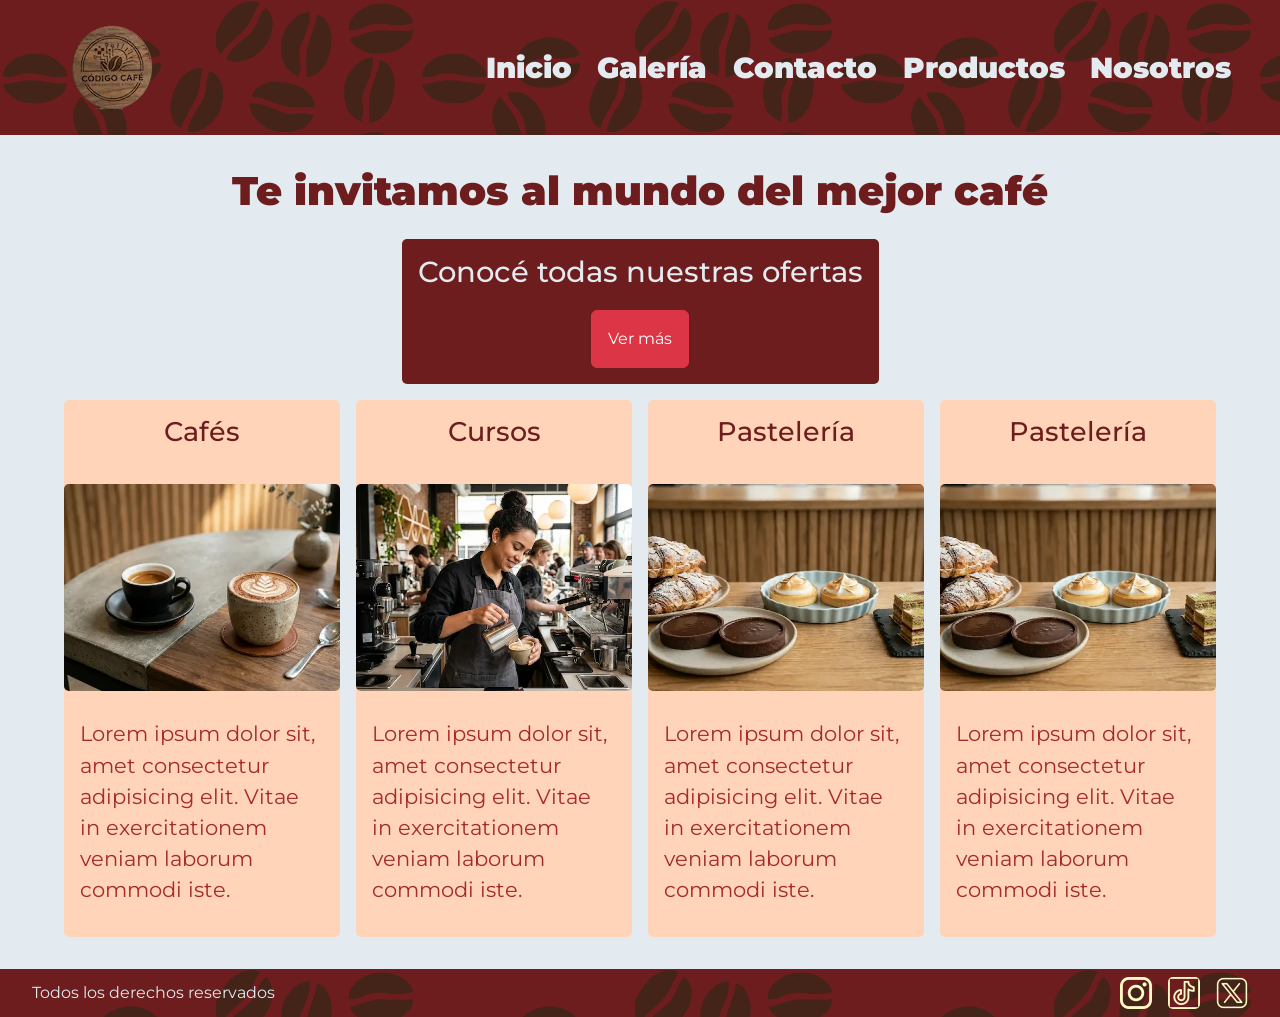
<file: clase5_corrección/index.html>
<!DOCTYPE html>
<html lang="es">
<head>
  <meta charset="UTF-8">
  <meta name="viewport" content="width=device-width, initial-scale=1.0">
  <title>Código Café | Inicio</title>
  <link rel="preconnect" href="https://fonts.googleapis.com">
  <link rel="preconnect" href="https://fonts.gstatic.com" crossorigin>
  <link href="https://fonts.googleapis.com/css2?family=Montserrat:ital,wght@0,100..900;1,100..900&display=swap" rel="stylesheet">
  <link href="https://cdn.jsdelivr.net/npm/bootstrap@5.3.8/dist/css/bootstrap.min.css" rel="stylesheet" integrity="sha384-sRIl4kxILFvY47J16cr9ZwB07vP4J8+LH7qKQnuqkuIAvNWLzeN8tE5YBujZqJLB" crossorigin="anonymous">
  <link rel="stylesheet" href="./css/style.css">
</head>
<body>
  <header>
    <nav class="navbar navbar-expand-lg">
      <div class="container-fluid">
        <a class="navbar-brand" href="./index.html"><img src="./img/logo-header.webp" alt="Logo de Código Café"></a>
        <button class="navbar-toggler hamburguesa" type="button" data-bs-toggle="collapse" data-bs-target="#navbarNav" aria-controls="navbarNav" aria-expanded="false" aria-label="Abrir menú de navegación">☰</button>
        <div class="collapse navbar-collapse" id="navbarNav"><ul class="navbar-nav ms-auto"><li class="nav-item"><a class="nav-link link-menu" aria-current="page" href="./index.html">Inicio</a></li>
<li class="nav-item"><a class="nav-link link-menu" href="./pages/galeria.html">Galería</a></li>
<li class="nav-item"><a class="nav-link link-menu" href="./pages/contacto.html">Contacto</a></li>
<li class="nav-item"><a class="nav-link link-menu" href="./pages/productos.html">Productos</a></li>
<li class="nav-item"><a class="nav-link link-menu" href="./pages/nosotros.html">Nosotros</a></li></ul></div>
      </div>
    </nav>
  </header>
  <main>
    <h1 class="title">Te invitamos al mundo del mejor café</h1>
    <aside class="hero">
      <h2>Conocé todas nuestras ofertas</h2>
      <button type="button" class="btn btn-danger" data-bs-toggle="modal" data-bs-target="#modalOfertas">Ver más</button>
    </aside>
    <section class="contenedor-tarjetas" aria-label="Nuestros servicios y productos">
      <article class="tarjeta"><h2>Cafés</h2><img src="./img/cafes.webp" alt="Tazas de café sobre mesa"><p class="texto">Lorem ipsum dolor sit, amet consectetur adipisicing elit. Vitae in exercitationem veniam laborum commodi iste.</p></article>
      <article class="tarjeta"><h2>Cursos</h2><img src="./img/barista.webp" alt="Barista preparando café"><p class="texto">Lorem ipsum dolor sit, amet consectetur adipisicing elit. Vitae in exercitationem veniam laborum commodi iste.</p></article>
      <article class="tarjeta"><h2>Pastelería</h2><img src="./img/pasteleria.webp" alt="Pastelería de especialidad"><p class="texto">Lorem ipsum dolor sit, amet consectetur adipisicing elit. Vitae in exercitationem veniam laborum commodi iste.</p></article>
      <article class="tarjeta"><h2>Pastelería</h2><img src="./img/pasteleria.webp" alt="Pastelería de especialidad"><p class="texto">Lorem ipsum dolor sit, amet consectetur adipisicing elit. Vitae in exercitationem veniam laborum commodi iste.</p></article>
    </section>
  </main>
  <!-- Modal interactivo de Bootstrap -->
  <div class="modal fade" id="modalOfertas" tabindex="-1" aria-labelledby="modalOfertasLabel" aria-hidden="true">
    <div class="modal-dialog"><div class="modal-content">
      <div class="modal-header"><h2 class="modal-title fs-5" id="modalOfertasLabel">Ofertas de Código Café</h2><button type="button" class="btn-close" data-bs-dismiss="modal" aria-label="Cerrar"></button></div>
      <div class="modal-body">Conocé nuestras promociones en cafés, pastelería y cursos de barista.</div>
      <div class="modal-footer"><button type="button" class="btn btn-secondary" data-bs-dismiss="modal">Cerrar</button><a href="./pages/productos.html" class="btn btn-danger">Ver productos</a></div>
    </div></div>
  </div>
  <footer>
    <p>Todos los derechos reservados</p>
    <ul>
      <li><a href="https://www.instagram.com" target="_blank" rel="noopener noreferrer"><img src="./img/instagram.png" alt="Logo de Instagram"></a></li>
      <li><a href="https://www.tiktok.com" target="_blank" rel="noopener noreferrer"><img src="./img/tiktok.png" alt="Logo de Tik Tok"></a></li>
      <li><a href="https://www.x.com" target="_blank" rel="noopener noreferrer"><img src="./img/x.png" alt="Logo de X"></a></li>
    </ul>
  </footer>
  <script src="https://cdn.jsdelivr.net/npm/bootstrap@5.3.8/dist/js/bootstrap.bundle.min.js" integrity="sha384-FKyoEForCGlyvwx9Hj09JcYn3nv7wiPVlz7YYwJrWVcXK/BmnVDxM+D2scQbITxI" crossorigin="anonymous"></script>
</body>
</html>
</file>
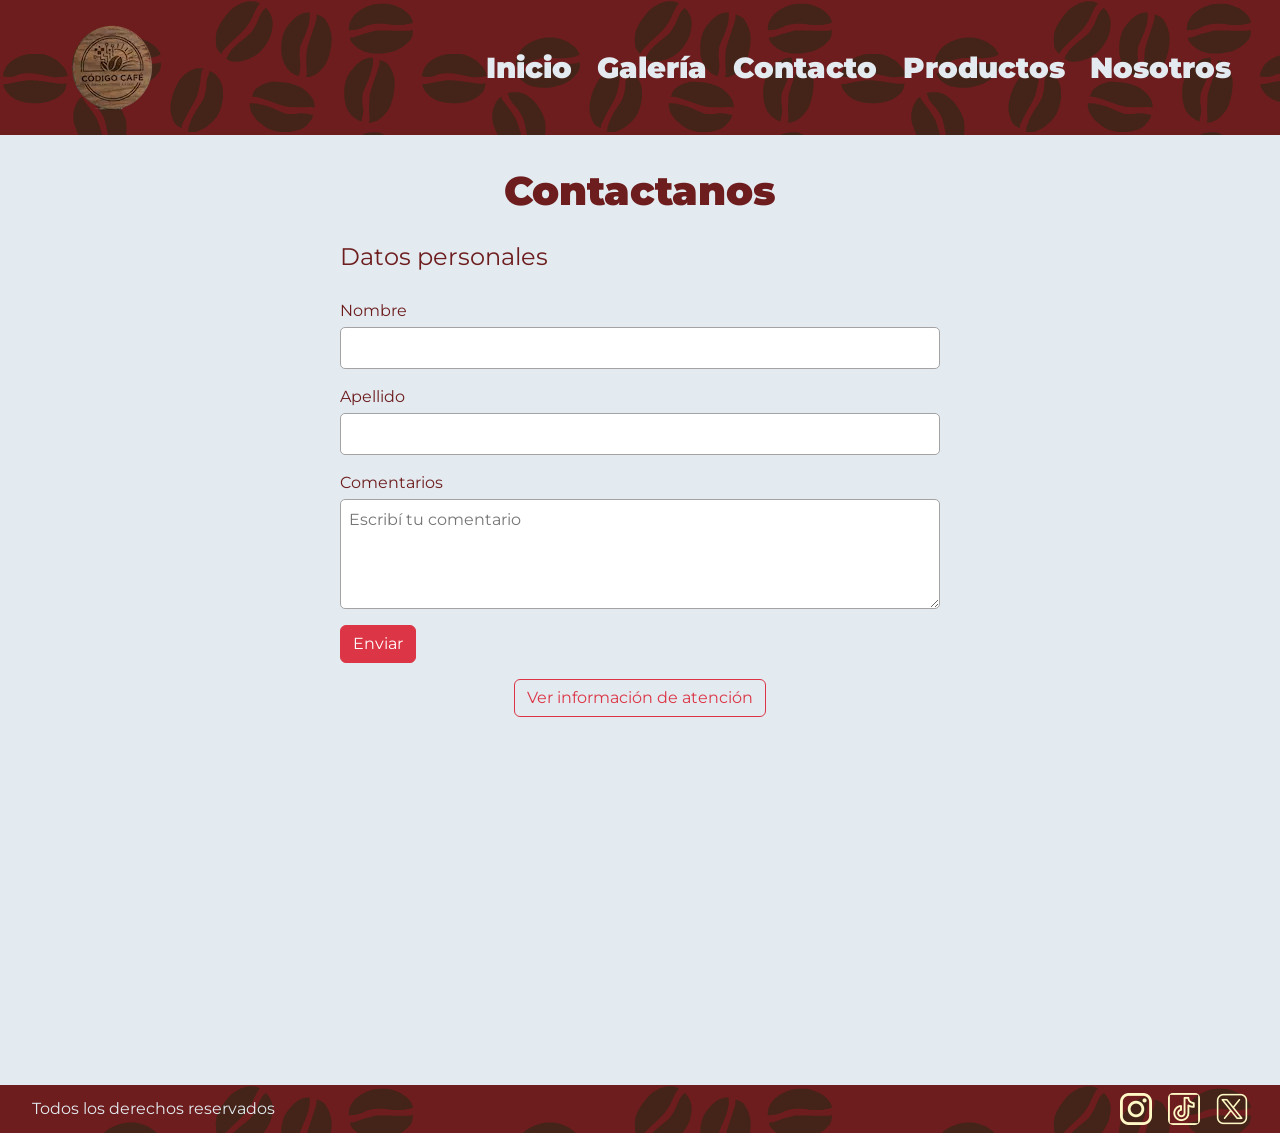
<file: clase5_corrección/pages/contacto.html>
<!DOCTYPE html>
<html lang="es">
<head>
  <meta charset="UTF-8">
  <meta name="viewport" content="width=device-width, initial-scale=1.0">
  <title>Código Café | Contacto</title>
  <link rel="preconnect" href="https://fonts.googleapis.com">
  <link rel="preconnect" href="https://fonts.gstatic.com" crossorigin>
  <link href="https://fonts.googleapis.com/css2?family=Montserrat:ital,wght@0,100..900;1,100..900&display=swap" rel="stylesheet">
  <link href="https://cdn.jsdelivr.net/npm/bootstrap@5.3.8/dist/css/bootstrap.min.css" rel="stylesheet" integrity="sha384-sRIl4kxILFvY47J16cr9ZwB07vP4J8+LH7qKQnuqkuIAvNWLzeN8tE5YBujZqJLB" crossorigin="anonymous">
  <link rel="stylesheet" href="../css/style.css">
</head>
<body>
  <header>
    <nav class="navbar navbar-expand-lg">
      <div class="container-fluid">
        <a class="navbar-brand" href="../index.html"><img src="../img/logo-header.webp" alt="Logo de Código Café"></a>
        <button class="navbar-toggler hamburguesa" type="button" data-bs-toggle="collapse" data-bs-target="#navbarNav" aria-controls="navbarNav" aria-expanded="false" aria-label="Abrir menú de navegación">☰</button>
        <div class="collapse navbar-collapse" id="navbarNav"><ul class="navbar-nav ms-auto"><li class="nav-item"><a class="nav-link link-menu" href="../index.html">Inicio</a></li>
<li class="nav-item"><a class="nav-link link-menu" href="./galeria.html">Galería</a></li>
<li class="nav-item"><a class="nav-link link-menu" aria-current="page" href="./contacto.html">Contacto</a></li>
<li class="nav-item"><a class="nav-link link-menu" href="./productos.html">Productos</a></li>
<li class="nav-item"><a class="nav-link link-menu" href="./nosotros.html">Nosotros</a></li></ul></div>
      </div>
    </nav>
  </header>
  <main>
    <h1 class="title">Contactanos</h1>
    <form action="#" class="formulario-contacto">
      <fieldset><legend>Datos personales</legend><label>Nombre <input type="text" name="nombre"></label><label>Apellido <input type="text" name="apellido"></label></fieldset>
      <label>Comentarios <textarea name="comentario" placeholder="Escribí tu comentario"></textarea></label>
      <button type="submit" class="btn btn-danger mt-3">Enviar</button>
    </form>
    <button type="button" class="btn btn-outline-danger" data-bs-toggle="modal" data-bs-target="#modalHorarios">Ver información de atención</button>
    <div class="modal fade" id="modalHorarios" tabindex="-1" aria-labelledby="modalHorariosLabel" aria-hidden="true"><div class="modal-dialog"><div class="modal-content"><div class="modal-header"><h2 class="modal-title fs-5" id="modalHorariosLabel">Información de atención</h2><button type="button" class="btn-close" data-bs-dismiss="modal" aria-label="Cerrar"></button></div><div class="modal-body">Contactanos para consultar nuestros horarios de atención y conocer más sobre Código Café.</div><div class="modal-footer"><button type="button" class="btn btn-secondary" data-bs-dismiss="modal">Cerrar</button></div></div></div></div>
    <iframe class="mapa-contacto" title="Ubicación en Google Maps" src="https://www.google.com/maps/embed?pb=!1m18!1m12!1m3!1d28482.857375187166!2d-65.24218967221799!3d-26.828589794787757!2m3!1f0!2f0!3f0!3m2!1i1024!2i768!4f13.1!3m3!1m2!1s0x94225c67ac0600d9%3A0xc03e364bcf3e1588!2sClick%20Materiales%20Tecnopor%20(Distribuidor%20KNAUF)!5e0!3m2!1ses-419!2sar!4v1790276773534!5m2!1ses-419!2sar" allowfullscreen loading="lazy" referrerpolicy="strict-origin-when-cross-origin"></iframe>
  </main>
  <footer>
    <p>Todos los derechos reservados</p>
    <ul>
      <li><a href="https://www.instagram.com" target="_blank" rel="noopener noreferrer"><img src="../img/instagram.png" alt="Logo de Instagram"></a></li>
      <li><a href="https://www.tiktok.com" target="_blank" rel="noopener noreferrer"><img src="../img/tiktok.png" alt="Logo de Tik Tok"></a></li>
      <li><a href="https://www.x.com" target="_blank" rel="noopener noreferrer"><img src="../img/x.png" alt="Logo de X"></a></li>
    </ul>
  </footer>
  <script src="https://cdn.jsdelivr.net/npm/bootstrap@5.3.8/dist/js/bootstrap.bundle.min.js" integrity="sha384-FKyoEForCGlyvwx9Hj09JcYn3nv7wiPVlz7YYwJrWVcXK/BmnVDxM+D2scQbITxI" crossorigin="anonymous"></script>
</body>
</html>
</file>
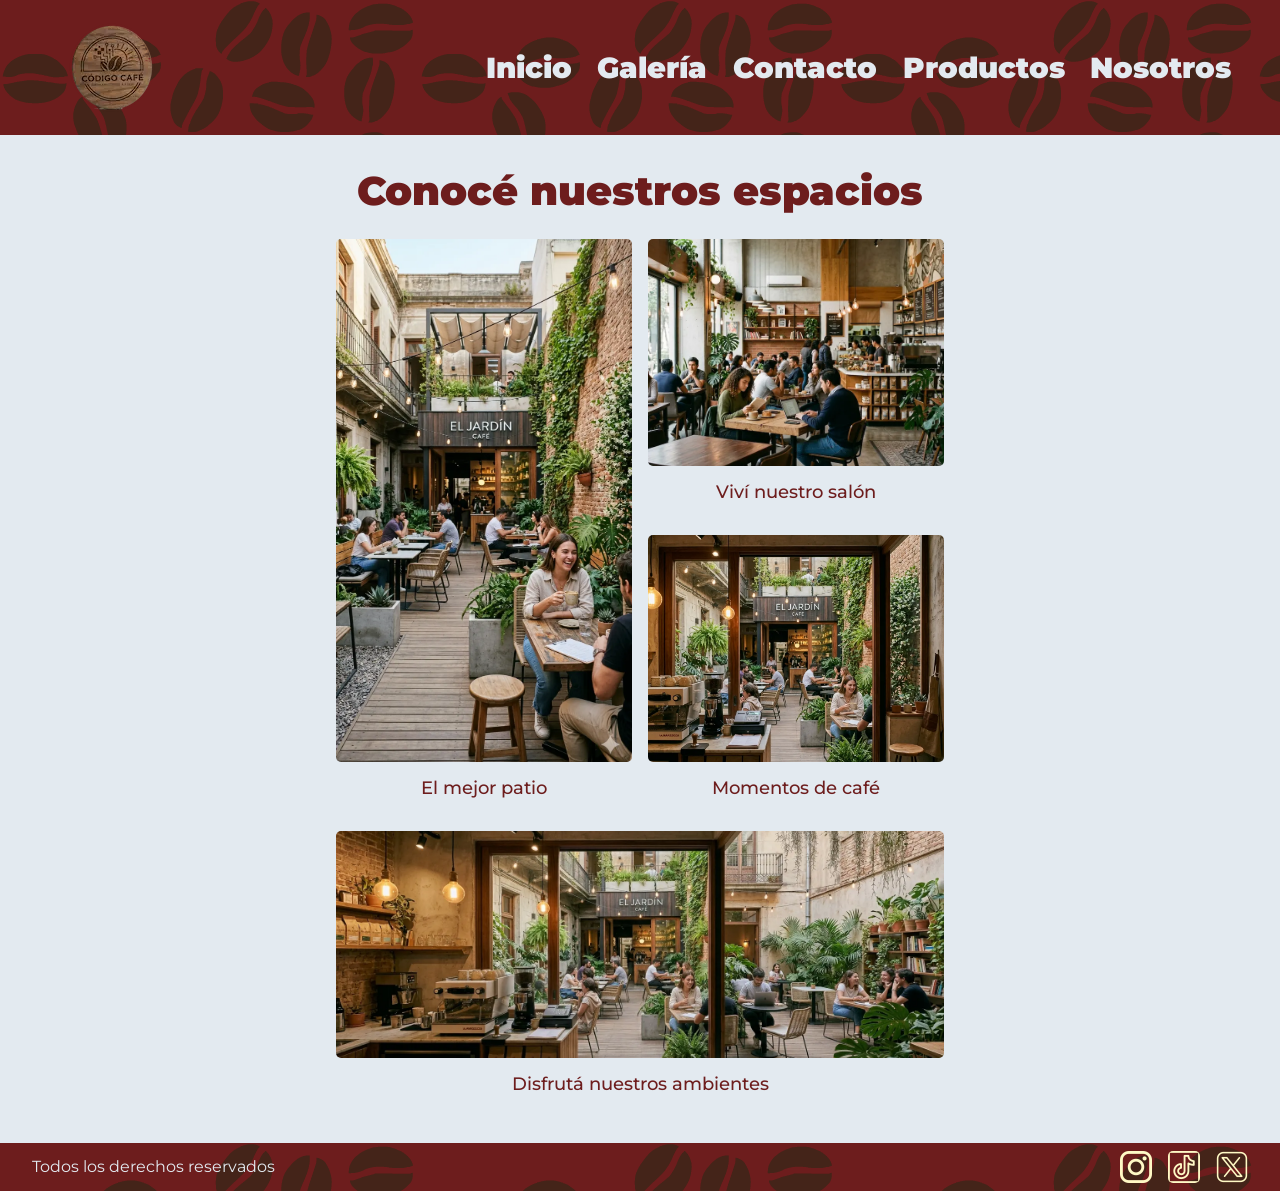
<file: clase5_corrección/pages/galeria.html>
<!DOCTYPE html>
<html lang="es">
<head>
  <meta charset="UTF-8">
  <meta name="viewport" content="width=device-width, initial-scale=1.0">
  <title>Código Café | Galería</title>
  <link rel="preconnect" href="https://fonts.googleapis.com">
  <link rel="preconnect" href="https://fonts.gstatic.com" crossorigin>
  <link href="https://fonts.googleapis.com/css2?family=Montserrat:ital,wght@0,100..900;1,100..900&display=swap" rel="stylesheet">
  <link href="https://cdn.jsdelivr.net/npm/bootstrap@5.3.8/dist/css/bootstrap.min.css" rel="stylesheet" integrity="sha384-sRIl4kxILFvY47J16cr9ZwB07vP4J8+LH7qKQnuqkuIAvNWLzeN8tE5YBujZqJLB" crossorigin="anonymous">
  <link rel="stylesheet" href="../css/style.css">
</head>
<body>
  <header>
    <nav class="navbar navbar-expand-lg">
      <div class="container-fluid">
        <a class="navbar-brand" href="../index.html"><img src="../img/logo-header.webp" alt="Logo de Código Café"></a>
        <button class="navbar-toggler hamburguesa" type="button" data-bs-toggle="collapse" data-bs-target="#navbarNav" aria-controls="navbarNav" aria-expanded="false" aria-label="Abrir menú de navegación">☰</button>
        <div class="collapse navbar-collapse" id="navbarNav"><ul class="navbar-nav ms-auto"><li class="nav-item"><a class="nav-link link-menu" href="../index.html">Inicio</a></li>
<li class="nav-item"><a class="nav-link link-menu" aria-current="page" href="./galeria.html">Galería</a></li>
<li class="nav-item"><a class="nav-link link-menu" href="./contacto.html">Contacto</a></li>
<li class="nav-item"><a class="nav-link link-menu" href="./productos.html">Productos</a></li>
<li class="nav-item"><a class="nav-link link-menu" href="./nosotros.html">Nosotros</a></li></ul></div>
      </div>
    </nav>
  </header>
  <main>
    <h1 class="title">Conocé nuestros espacios</h1>
    <div class="movil">
      <div id="carouselExample" class="carousel slide">
        <div class="carousel-inner">
          <div class="carousel-item active"><img src="../img/interior_1_carrusel.png" class="d-block w-100" alt="Interior del bar"></div>
          <div class="carousel-item"><img src="../img/interior2.webp" class="d-block w-100" alt="Patio al aire libre"></div>
          <div class="carousel-item"><img src="../img/interior_3_carrusel.png" class="d-block w-100" alt="Personas disfrutando café"></div>
        </div>
        <button class="carousel-control-prev" type="button" data-bs-target="#carouselExample" data-bs-slide="prev"><span class="carousel-control-prev-icon" aria-hidden="true"></span><span class="visually-hidden">Anterior</span></button>
        <button class="carousel-control-next" type="button" data-bs-target="#carouselExample" data-bs-slide="next"><span class="carousel-control-next-icon" aria-hidden="true"></span><span class="visually-hidden">Siguiente</span></button>
      </div>
    </div>
    <div class="escritorio"><section class="galeria">
      <figure class="foto-cuadrada-1" tabindex="0"><img src="../img/interior1.webp" alt="Interior del bar"><figcaption>Viví nuestro salón</figcaption></figure>
      <figure class="foto-vertical" tabindex="0"><img src="../img/interior2.webp" alt="Patio al aire libre"><figcaption>El mejor patio</figcaption></figure>
      <figure class="foto-cuadrada-2" tabindex="0"><img src="../img/interior3.webp" alt="Personas disfrutando café"><figcaption>Momentos de café</figcaption></figure>
      <figure class="foto-horizontal" tabindex="0"><img src="../img/interior4.webp" alt="Patio interno y externo del bar"><figcaption>Disfrutá nuestros ambientes</figcaption></figure>
    </section></div>
  </main>
  <footer>
    <p>Todos los derechos reservados</p>
    <ul>
      <li><a href="https://www.instagram.com" target="_blank" rel="noopener noreferrer"><img src="../img/instagram.png" alt="Logo de Instagram"></a></li>
      <li><a href="https://www.tiktok.com" target="_blank" rel="noopener noreferrer"><img src="../img/tiktok.png" alt="Logo de Tik Tok"></a></li>
      <li><a href="https://www.x.com" target="_blank" rel="noopener noreferrer"><img src="../img/x.png" alt="Logo de X"></a></li>
    </ul>
  </footer>
  <script src="https://cdn.jsdelivr.net/npm/bootstrap@5.3.8/dist/js/bootstrap.bundle.min.js" integrity="sha384-FKyoEForCGlyvwx9Hj09JcYn3nv7wiPVlz7YYwJrWVcXK/BmnVDxM+D2scQbITxI" crossorigin="anonymous"></script>
</body>
</html>
</file>
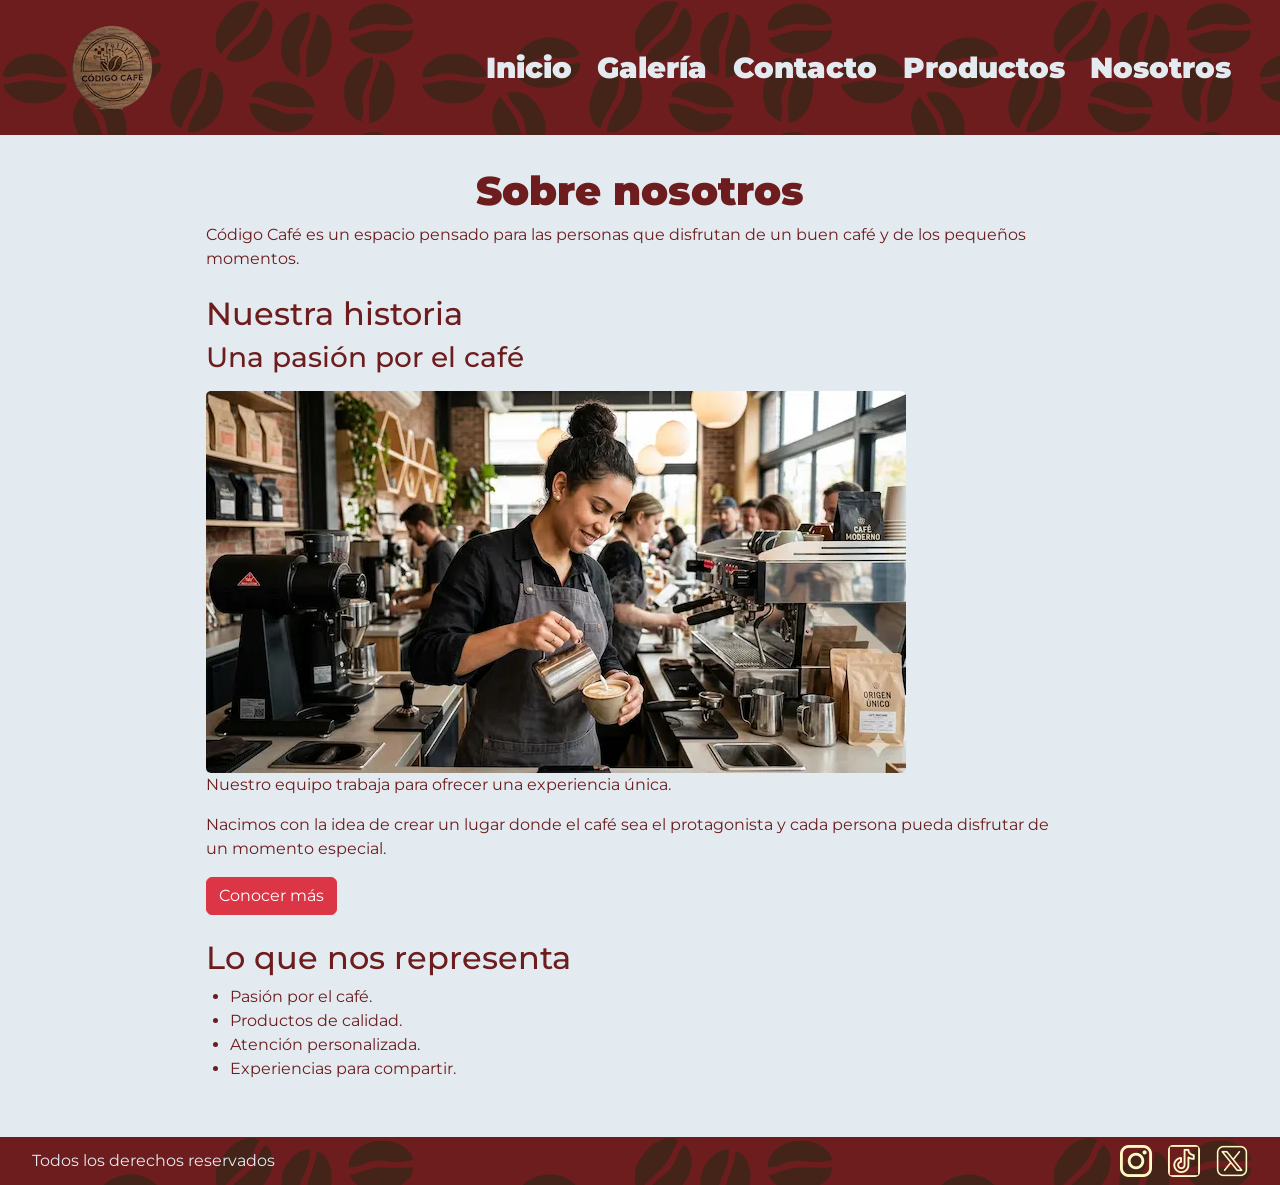
<file: clase5_corrección/pages/nosotros.html>
<!DOCTYPE html>
<html lang="es">
<head>
  <meta charset="UTF-8">
  <meta name="viewport" content="width=device-width, initial-scale=1.0">
  <title>Código Café | Nosotros</title>
  <link rel="preconnect" href="https://fonts.googleapis.com">
  <link rel="preconnect" href="https://fonts.gstatic.com" crossorigin>
  <link href="https://fonts.googleapis.com/css2?family=Montserrat:ital,wght@0,100..900;1,100..900&display=swap" rel="stylesheet">
  <link href="https://cdn.jsdelivr.net/npm/bootstrap@5.3.8/dist/css/bootstrap.min.css" rel="stylesheet" integrity="sha384-sRIl4kxILFvY47J16cr9ZwB07vP4J8+LH7qKQnuqkuIAvNWLzeN8tE5YBujZqJLB" crossorigin="anonymous">
  <link rel="stylesheet" href="../css/style.css">
</head>
<body>
  <header>
    <nav class="navbar navbar-expand-lg">
      <div class="container-fluid">
        <a class="navbar-brand" href="../index.html"><img src="../img/logo-header.webp" alt="Logo de Código Café"></a>
        <button class="navbar-toggler hamburguesa" type="button" data-bs-toggle="collapse" data-bs-target="#navbarNav" aria-controls="navbarNav" aria-expanded="false" aria-label="Abrir menú de navegación">☰</button>
        <div class="collapse navbar-collapse" id="navbarNav"><ul class="navbar-nav ms-auto"><li class="nav-item"><a class="nav-link link-menu" href="../index.html">Inicio</a></li>
<li class="nav-item"><a class="nav-link link-menu" href="./galeria.html">Galería</a></li>
<li class="nav-item"><a class="nav-link link-menu" href="./contacto.html">Contacto</a></li>
<li class="nav-item"><a class="nav-link link-menu" href="./productos.html">Productos</a></li>
<li class="nav-item"><a class="nav-link link-menu" aria-current="page" href="./nosotros.html">Nosotros</a></li></ul></div>
      </div>
    </nav>
  </header>
  <main>
    <div class="contenido-pagina">
      <section><h1 class="title">Sobre nosotros</h1><p>Código Café es un espacio pensado para las personas que disfrutan de un buen café y de los pequeños momentos.</p></section>
      <section><h2>Nuestra historia</h2><article><h3>Una pasión por el café</h3><figure><img src="../img/barista.webp" alt="Barista preparando café"><figcaption>Nuestro equipo trabaja para ofrecer una experiencia única.</figcaption></figure><p>Nacimos con la idea de crear un lugar donde el café sea el protagonista y cada persona pueda disfrutar de un momento especial.</p></article>
        <button class="btn btn-danger" type="button" data-bs-toggle="collapse" data-bs-target="#historiaCompleta" aria-expanded="false" aria-controls="historiaCompleta">Conocer más</button>
        <div class="collapse mt-3" id="historiaCompleta"><div class="card card-body">Nacimos con la idea de crear un espacio donde el café, la pastelería y los buenos momentos puedan encontrarse.</div></div>
      </section>
      <section><h2>Lo que nos representa</h2><ul><li>Pasión por el café.</li><li>Productos de calidad.</li><li>Atención personalizada.</li><li>Experiencias para compartir.</li></ul></section>
    </div>
  </main>
  <footer>
    <p>Todos los derechos reservados</p>
    <ul>
      <li><a href="https://www.instagram.com" target="_blank" rel="noopener noreferrer"><img src="../img/instagram.png" alt="Logo de Instagram"></a></li>
      <li><a href="https://www.tiktok.com" target="_blank" rel="noopener noreferrer"><img src="../img/tiktok.png" alt="Logo de Tik Tok"></a></li>
      <li><a href="https://www.x.com" target="_blank" rel="noopener noreferrer"><img src="../img/x.png" alt="Logo de X"></a></li>
    </ul>
  </footer>
  <script src="https://cdn.jsdelivr.net/npm/bootstrap@5.3.8/dist/js/bootstrap.bundle.min.js" integrity="sha384-FKyoEForCGlyvwx9Hj09JcYn3nv7wiPVlz7YYwJrWVcXK/BmnVDxM+D2scQbITxI" crossorigin="anonymous"></script>
</body>
</html>
</file>
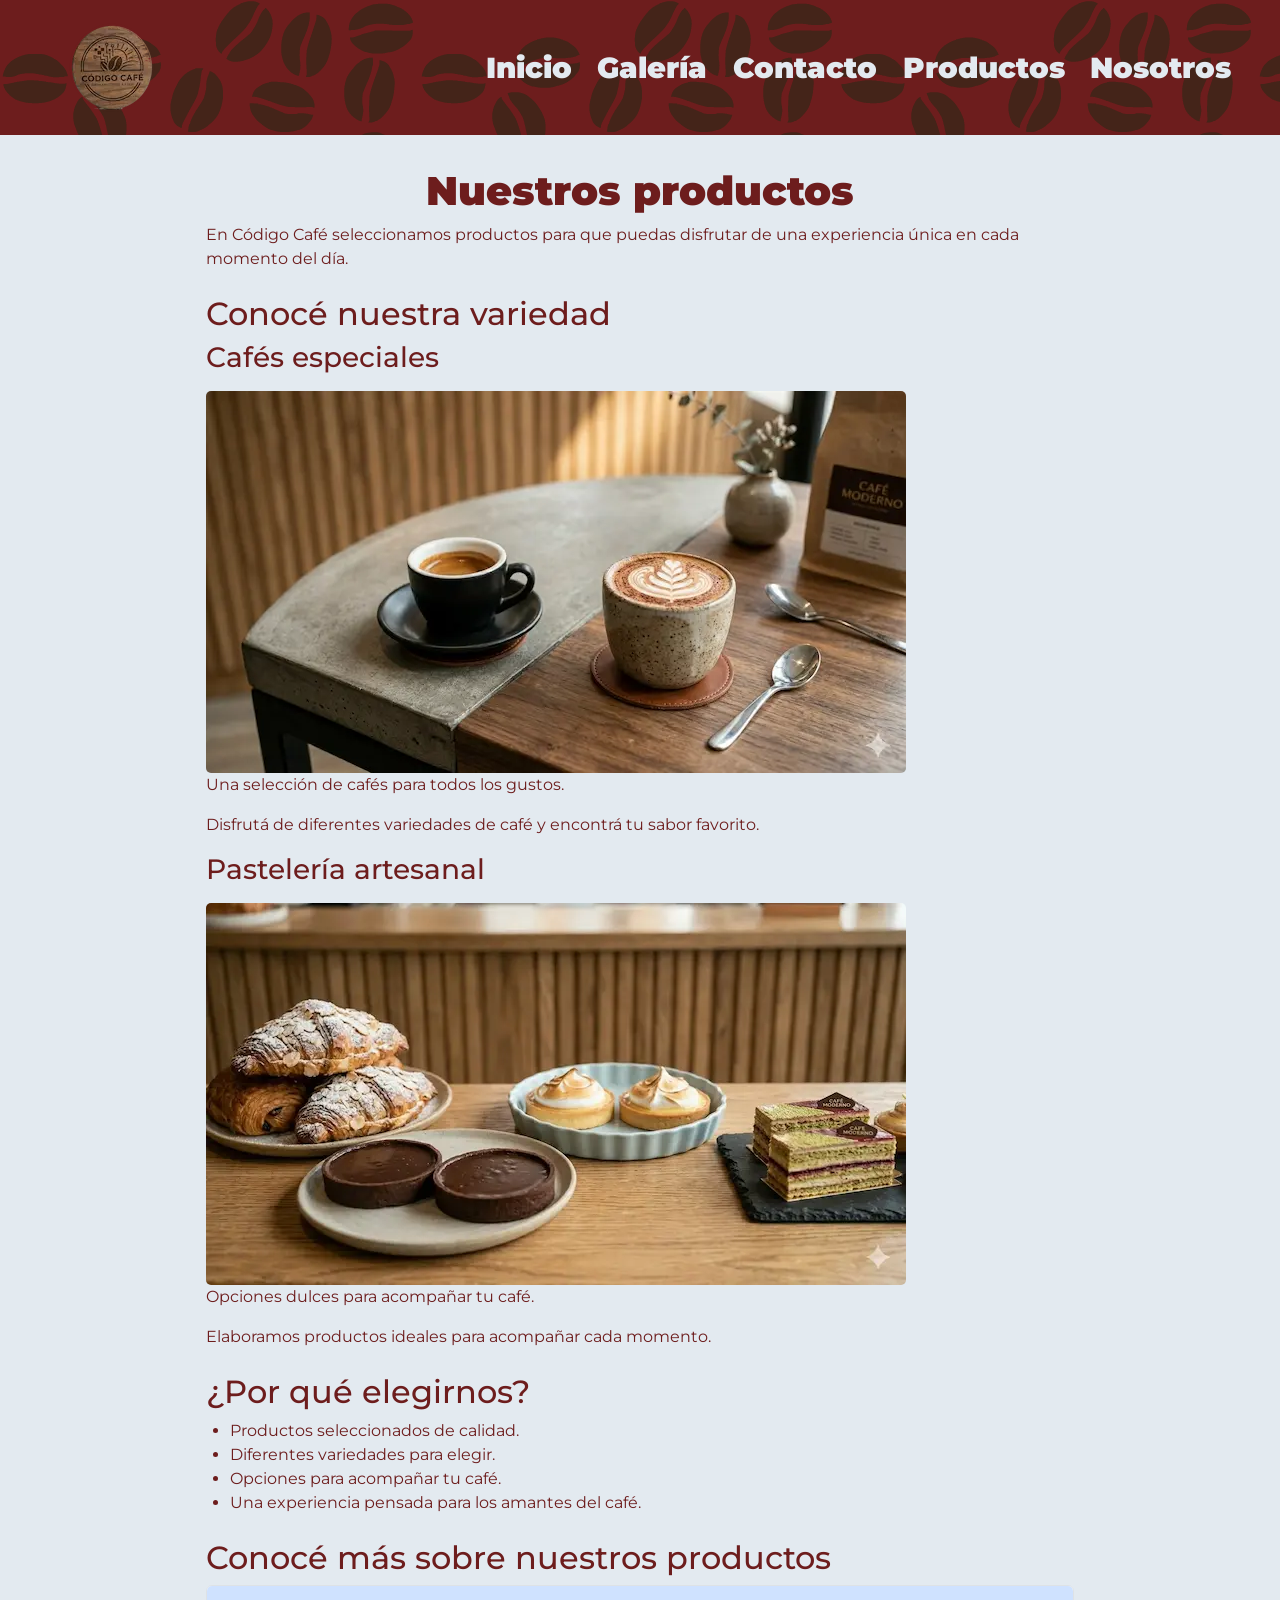
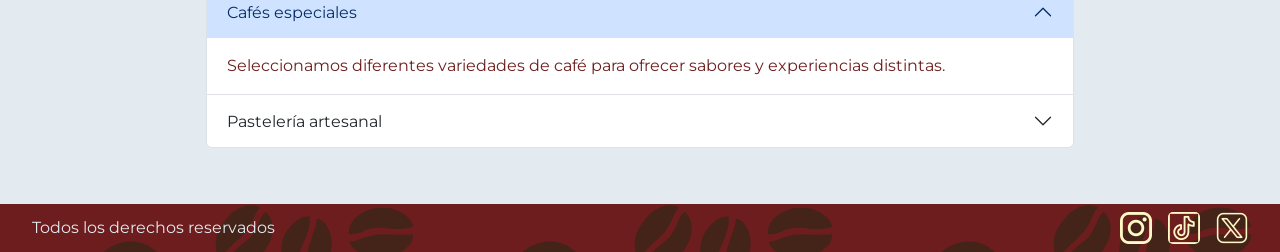
<file: clase5_corrección/pages/productos.html>
<!DOCTYPE html>
<html lang="es">
<head>
  <meta charset="UTF-8">
  <meta name="viewport" content="width=device-width, initial-scale=1.0">
  <title>Código Café | Productos</title>
  <link rel="preconnect" href="https://fonts.googleapis.com">
  <link rel="preconnect" href="https://fonts.gstatic.com" crossorigin>
  <link href="https://fonts.googleapis.com/css2?family=Montserrat:ital,wght@0,100..900;1,100..900&display=swap" rel="stylesheet">
  <link href="https://cdn.jsdelivr.net/npm/bootstrap@5.3.8/dist/css/bootstrap.min.css" rel="stylesheet" integrity="sha384-sRIl4kxILFvY47J16cr9ZwB07vP4J8+LH7qKQnuqkuIAvNWLzeN8tE5YBujZqJLB" crossorigin="anonymous">
  <link rel="stylesheet" href="../css/style.css">
</head>
<body>
  <header>
    <nav class="navbar navbar-expand-lg">
      <div class="container-fluid">
        <a class="navbar-brand" href="../index.html"><img src="../img/logo-header.webp" alt="Logo de Código Café"></a>
        <button class="navbar-toggler hamburguesa" type="button" data-bs-toggle="collapse" data-bs-target="#navbarNav" aria-controls="navbarNav" aria-expanded="false" aria-label="Abrir menú de navegación">☰</button>
        <div class="collapse navbar-collapse" id="navbarNav"><ul class="navbar-nav ms-auto"><li class="nav-item"><a class="nav-link link-menu" href="../index.html">Inicio</a></li>
<li class="nav-item"><a class="nav-link link-menu" href="./galeria.html">Galería</a></li>
<li class="nav-item"><a class="nav-link link-menu" href="./contacto.html">Contacto</a></li>
<li class="nav-item"><a class="nav-link link-menu" aria-current="page" href="./productos.html">Productos</a></li>
<li class="nav-item"><a class="nav-link link-menu" href="./nosotros.html">Nosotros</a></li></ul></div>
      </div>
    </nav>
  </header>
  <main>
    <div class="contenido-pagina">
      <section><h1 class="title">Nuestros productos</h1><p>En Código Café seleccionamos productos para que puedas disfrutar de una experiencia única en cada momento del día.</p></section>
      <section><h2>Conocé nuestra variedad</h2>
        <article><h3>Cafés especiales</h3><figure><img src="../img/cafes.webp" alt="Tazas de café servidas sobre una mesa"><figcaption>Una selección de cafés para todos los gustos.</figcaption></figure><p>Disfrutá de diferentes variedades de café y encontrá tu sabor favorito.</p></article>
        <article><h3>Pastelería artesanal</h3><figure><img src="../img/pasteleria.webp" alt="Productos de pastelería artesanal"><figcaption>Opciones dulces para acompañar tu café.</figcaption></figure><p>Elaboramos productos ideales para acompañar cada momento.</p></article>
      </section>
      <section><h2>¿Por qué elegirnos?</h2><ul><li>Productos seleccionados de calidad.</li><li>Diferentes variedades para elegir.</li><li>Opciones para acompañar tu café.</li><li>Una experiencia pensada para los amantes del café.</li></ul></section>
      <section><h2>Conocé más sobre nuestros productos</h2>
        <div class="accordion" id="accordionProductos">
          <div class="accordion-item"><h3 class="accordion-header"><button class="accordion-button" type="button" data-bs-toggle="collapse" data-bs-target="#collapseCafe" aria-expanded="true" aria-controls="collapseCafe">Cafés especiales</button></h3><div id="collapseCafe" class="accordion-collapse collapse show" data-bs-parent="#accordionProductos"><div class="accordion-body">Seleccionamos diferentes variedades de café para ofrecer sabores y experiencias distintas.</div></div></div>
          <div class="accordion-item"><h3 class="accordion-header"><button class="accordion-button collapsed" type="button" data-bs-toggle="collapse" data-bs-target="#collapsePasteleria" aria-expanded="false" aria-controls="collapsePasteleria">Pastelería artesanal</button></h3><div id="collapsePasteleria" class="accordion-collapse collapse" data-bs-parent="#accordionProductos"><div class="accordion-body">Opciones dulces pensadas para acompañar nuestros cafés.</div></div></div>
        </div>
      </section>
    </div>
  </main>
  <footer>
    <p>Todos los derechos reservados</p>
    <ul>
      <li><a href="https://www.instagram.com" target="_blank" rel="noopener noreferrer"><img src="../img/instagram.png" alt="Logo de Instagram"></a></li>
      <li><a href="https://www.tiktok.com" target="_blank" rel="noopener noreferrer"><img src="../img/tiktok.png" alt="Logo de Tik Tok"></a></li>
      <li><a href="https://www.x.com" target="_blank" rel="noopener noreferrer"><img src="../img/x.png" alt="Logo de X"></a></li>
    </ul>
  </footer>
  <script src="https://cdn.jsdelivr.net/npm/bootstrap@5.3.8/dist/js/bootstrap.bundle.min.js" integrity="sha384-FKyoEForCGlyvwx9Hj09JcYn3nv7wiPVlz7YYwJrWVcXK/BmnVDxM+D2scQbITxI" crossorigin="anonymous"></script>
</body>
</html>
</file>
<file: clase5_corrección/css/style.css>
/* CSS General */
* { padding: 0; margin: 0; box-sizing: border-box; }
body { font-family: "Montserrat", sans-serif; font-weight: 400; background-color: rgb(227,234,240); min-height: 100vh; display: flex; flex-direction: column; }
a { text-decoration: none; }
img { max-width: 100%; border-radius: 5px; }
.title { font-family: "Montserrat", sans-serif; font-weight: 900; font-size: 2rem; margin-top: 2rem; text-align: center; }
.texto { color: rgb(165,42,42); font-family: "Montserrat", sans-serif; font-size: 18px; }
/* Header y Footer */
header, footer { background-image: url("../img/fondo-granos.png"); background-color: rgb(109,29,29); color: rgb(227,234,240); width: 100%; }
header nav ul { list-style: none; display: flex; flex-direction: column; align-items: center; gap: 1rem; padding: 1rem; }
.hamburguesa { color: rgb(227,234,240); border: 1px solid rgb(227,234,240); font-size: 2rem; }
.link-menu, .navbar-nav .nav-link.link-menu { color: rgb(227,234,240); font-weight: 900; font-size: 1.8rem; padding: .3rem; border-radius: 5px; transition: all .5s; }
.link-menu:visited { color: rgb(255,212,184); }
.navbar-nav .nav-link.link-menu:hover, .navbar-nav .nav-link.link-menu:focus { background-color: rgba(253,33,33,.342); color: rgb(227,234,240); }
.link-menu:active { text-decoration: underline; }
main { color: rgb(109,29,29); display: flex; flex-direction: column; align-items: center; gap: 1rem; flex: 1; width: 100%; padding: 1rem; }
.hero { background-color: rgb(109,29,29); color: rgb(227,234,240); display: flex; flex-direction: column; justify-content: space-around; align-items: center; padding: 1rem; gap: .8rem; width: 100%; border-radius: 5px; }
.hero h2 { font-size: 1.8rem; }
.hero .btn { padding: 1rem; }
/* Tarjetas: Flexbox propio, sin row/col de Bootstrap */
.contenedor-tarjetas { display: flex; flex-direction: column; gap: 1rem; width: 100%; }
.tarjeta { background-color: rgb(255,212,184); display: flex; flex-direction: column; align-items: center; gap: .7rem; border-radius: 5px; overflow: hidden; height: 100%; }
.tarjeta h2 { font-size: 1.7rem; padding: 1rem; }
.tarjeta p { font-size: 1.3rem; padding: 1rem; }
.tarjeta img { width: 100%; aspect-ratio: 4 / 3; object-fit: cover; }
footer { display: flex; flex-direction: column; align-items: flex-end; gap: 1rem; padding: 1rem; margin-top: 2rem; }
footer p { margin: 0; text-align: right; }
footer ul { list-style: none; display: flex; flex-direction: row; align-items: center; gap: 1rem; margin: 0; padding: 0; }
/* Galería original con CSS Grid */
.galeria { display: grid; grid-template-columns: 1fr; gap: 1rem; width: 100%; padding: 0 1rem; }
.escritorio { display: none; }
.movil { width: 100%; max-width: 720px; }
.galeria figure { margin: 0; overflow: hidden; display: grid; grid-template-rows: 1fr auto; }
.galeria img { width: 100%; height: 100%; min-height: 0; display: block; object-fit: cover; }
.galeria figcaption { font-weight: 500; font-size: 18px; padding: .8rem; text-align: center; }
/* Componentes de páginas secundarias */
.contenido-pagina { width: min(100%, 900px); padding: 0 1rem; }
.contenido-pagina section { margin-bottom: 1.5rem; }
.contenido-pagina figure { margin: 1rem 0; }
.contenido-pagina figure img { max-height: 400px; object-fit: cover; }
.contenido-pagina ul { padding-left: 1.5rem; }
.formulario-contacto { width: min(100%, 600px); }
.formulario-contacto fieldset { display: flex; flex-direction: column; gap: 1rem; margin-bottom: 1rem; }
.formulario-contacto label { display: flex; flex-direction: column; gap: .25rem; }
.formulario-contacto input, .formulario-contacto textarea { border: 1px solid #a3a3a3; border-radius: 5px; padding: .5rem; width: 100%; }
.formulario-contacto textarea { min-height: 110px; }
.mapa-contacto { width: min(100%, 850px); height: 320px; border: 0; }
.accordion { width: 100%; }
/* Los modales deben mostrarse por encima del contenido y mantener colores legibles */
.modal-content, .accordion-item, .card { color: rgb(109,29,29); }
@media (min-width: 1024px) {
  header, footer { flex-direction: row; justify-content: space-between; }
  header nav ul { flex-direction: row; padding: 2rem; }
  header nav ul li a { font-size: 1.5rem; }
  main { padding: 0; }
  .title { font-size: 2.5rem; }
  .hero { width: auto; }
  .contenedor-tarjetas { flex-direction: row; width: 90%; max-width: 1200px; }
  .tarjeta { flex: 1; min-width: 0; }
  footer { flex-direction: row; justify-content: space-between; align-items: center; padding: .5rem 2rem; }
  footer ul { flex-direction: row; gap: 1rem; padding: 0; }
  .movil { display: none; }
  .escritorio { display: flex; justify-content: center; width: 100%; }
  .galeria { width: 50%; max-width: 1000px; grid-template-columns: 1fr 1fr; grid-template-rows: 280px 280px 280px; grid-template-areas: "vertical cuadrada-1" "vertical cuadrada-2" "horizontal horizontal"; }
  .galeria figure:focus { box-shadow: 5px 5px 10px rgb(109,29,29); }
  .foto-vertical { grid-area: vertical; }
  .foto-cuadrada-1 { grid-area: cuadrada-1; }
  .foto-cuadrada-2 { grid-area: cuadrada-2; }
  .foto-horizontal { grid-area: horizontal; }
}
</file>
